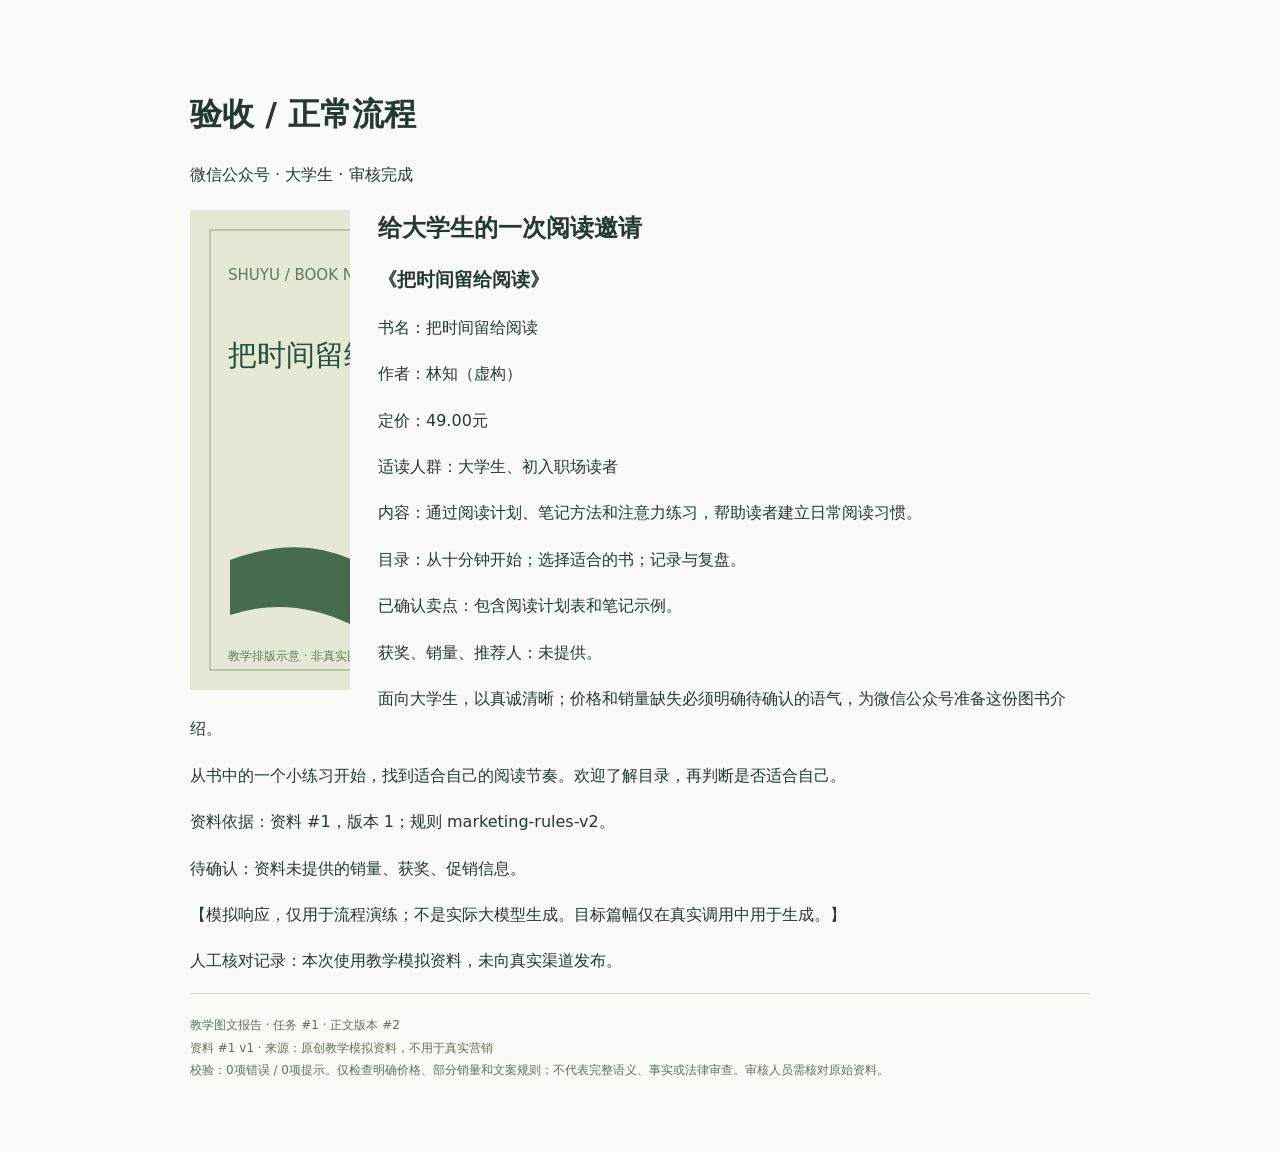
<file: docs/示例运行记录/营销图文.html>
<!doctype html><html lang="zh-CN"><meta charset="utf-8"><meta name="viewport" content="width=device-width,initial-scale=1"><title>验收 / 正常流程</title><style>body{max-width:900px;margin:45px auto;padding:24px;color:#24392f;font-family:system-ui,"Microsoft YaHei";line-height:1.9;background:#fafbf7}.book-cover,svg{width:160px;float:left;margin:0 28px 18px 0}article{min-height:240px}footer{clear:both;border-top:1px solid #ccd7c4;padding-top:20px;font-size:12px;color:#63705b}h1,h2,h3{line-height:1.5}@media print{body{margin:0;background:white}}</style><h1>验收 / 正常流程</h1><p>微信公众号 · 大学生 · 审核完成</p><article><svg xmlns="http://www.w3.org/2000/svg" width="360" height="480"><rect width="360" height="480" fill="#e4e8d5"/><rect x="20" y="20" width="320" height="440" fill="none" stroke="#91a37b"/><text x="38" y="70" font-size="15" fill="#657955">SHUYU / BOOK NOTES</text><text x="38" y="155" font-family="serif" font-size="29" fill="#244f3c">把时间留给阅读</text><path d="M40 350Q120 320 180 360Q245 315 320 345V405Q240 380 180 425Q110 382 40 405Z" fill="#476b4f"/><text x="38" y="450" font-size="12" fill="#657955">教学排版示意 · 非真实图书封面</text></svg><h2>给大学生的一次阅读邀请</h2>
<h3>《把时间留给阅读》</h3>
<p>书名：把时间留给阅读</p>
<p>作者：林知（虚构）</p>
<p>定价：49.00元</p>
<p>适读人群：大学生、初入职场读者</p>
<p>内容：通过阅读计划、笔记方法和注意力练习，帮助读者建立日常阅读习惯。</p>
<p>目录：从十分钟开始；选择适合的书；记录与复盘。</p>
<p>已确认卖点：包含阅读计划表和笔记示例。</p>
<p>获奖、销量、推荐人：未提供。</p>
<p>面向大学生，以真诚清晰；价格和销量缺失必须明确待确认的语气，为微信公众号准备这份图书介绍。</p>
<p>从书中的一个小练习开始，找到适合自己的阅读节奏。欢迎了解目录，再判断是否适合自己。</p>
<p>资料依据：资料 #1，版本 1；规则 marketing-rules-v2。</p>
<p>待确认：资料未提供的销量、获奖、促销信息。</p>
<p>【模拟响应，仅用于流程演练；不是实际大模型生成。目标篇幅仅在真实调用中用于生成。】</p>
<p>人工核对记录：本次使用教学模拟资料，未向真实渠道发布。</p></article><footer>教学图文报告 · 任务 #1 · 正文版本 #2<br>资料 #1 v1 · 来源：原创教学模拟资料，不用于真实营销<br>校验：0项错误 / 0项提示。仅检查明确价格、部分销量和文案规则；不代表完整语义、事实或法律审查。审核人员需核对原始资料。</footer></html>
</file>
